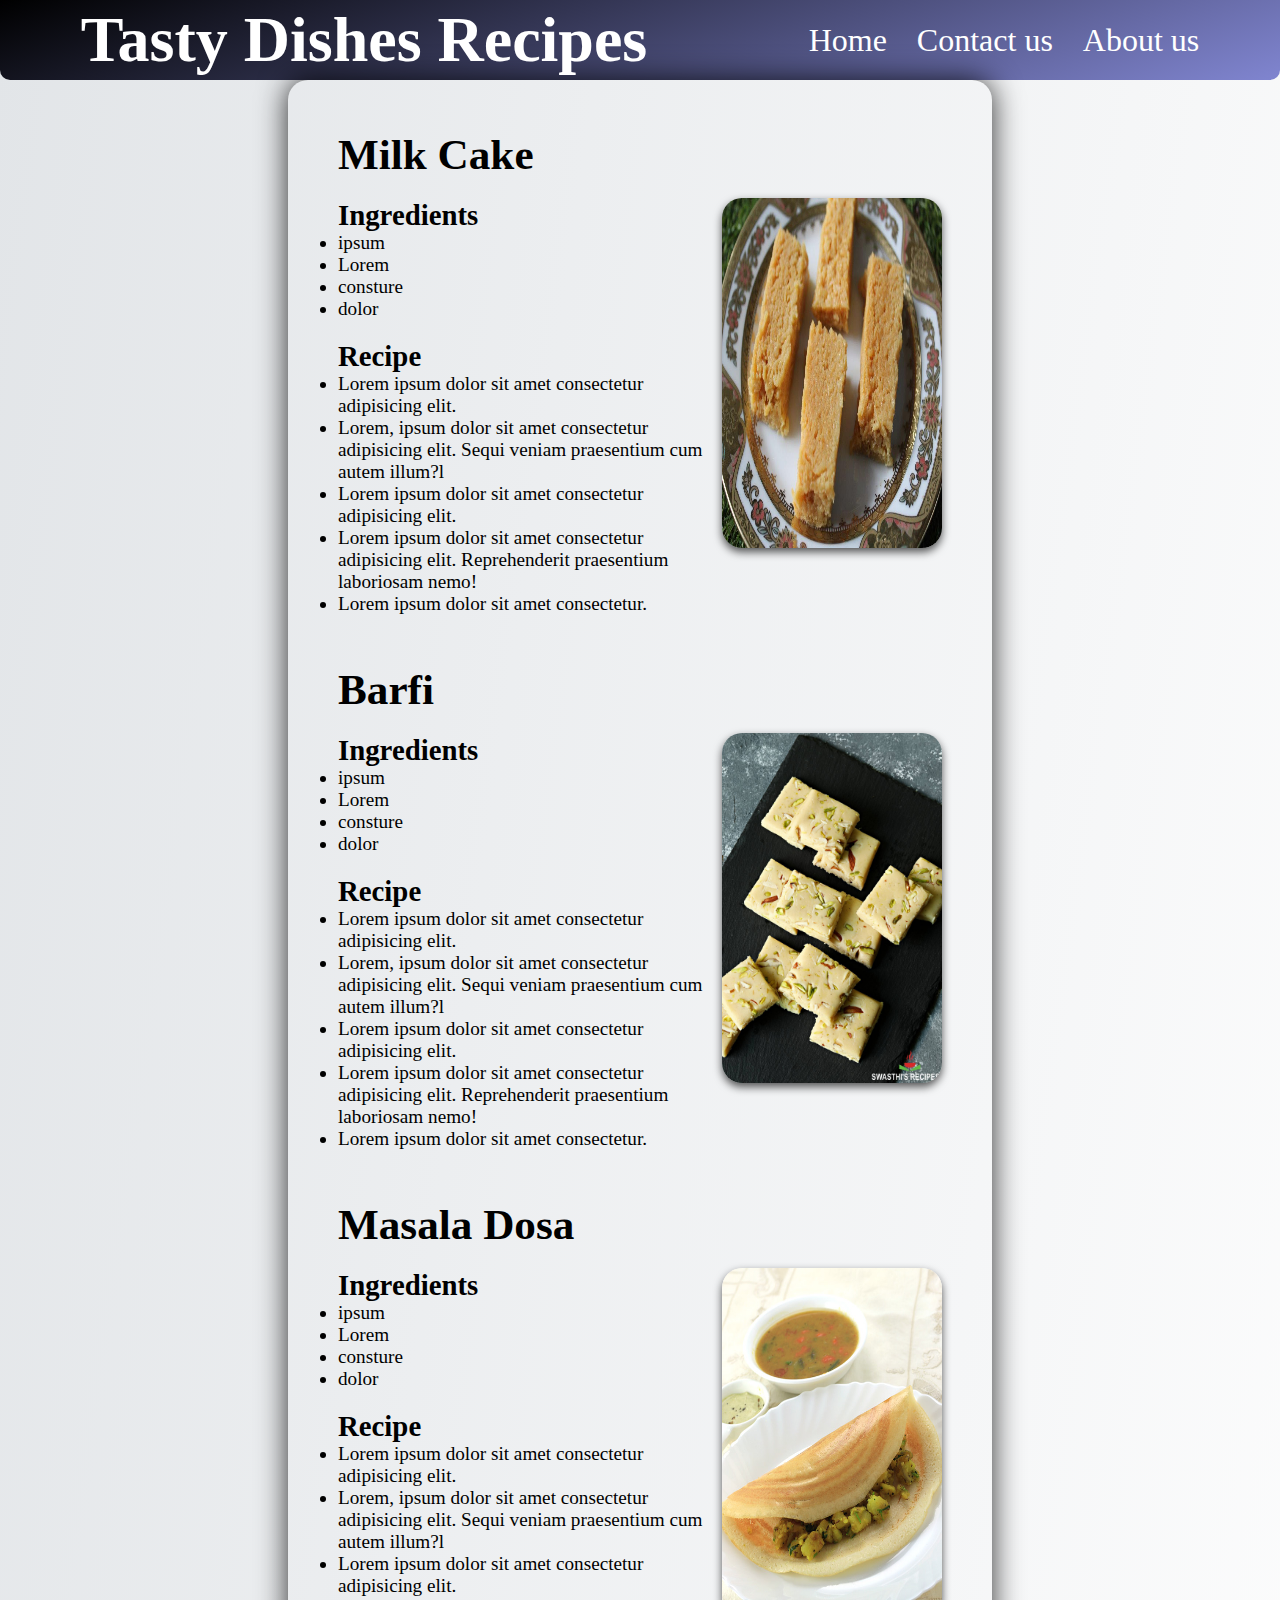
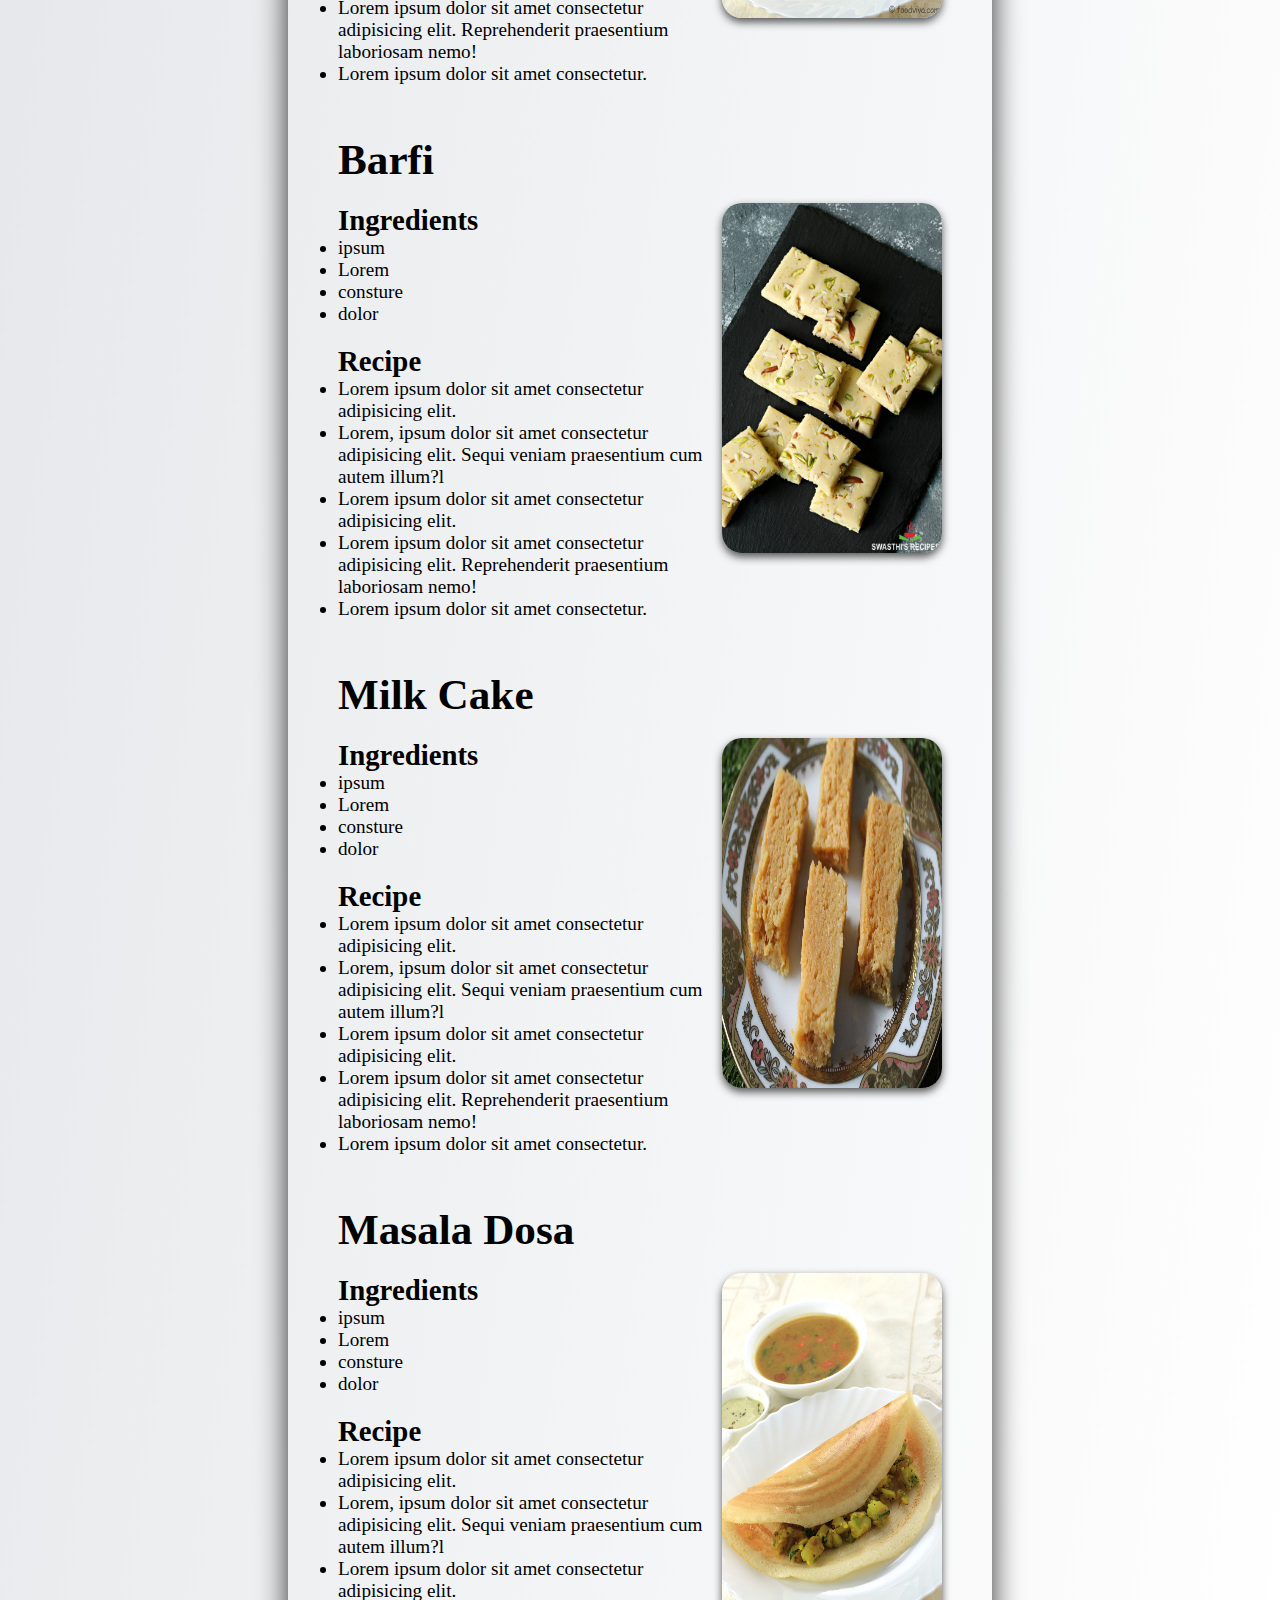
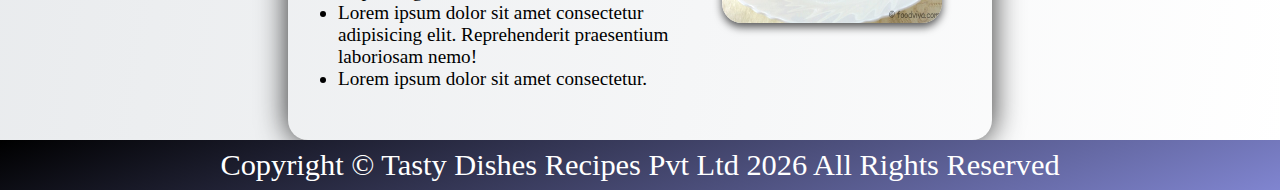
<file: css-practice/01.Recipe-Website/index.html>
<!DOCTYPE html>
<html lang="en">
<head>
    <meta charset="UTF-8">
    <meta name="viewport" content="width=device-width, initial-scale=1.0">
    <title>Tasty Dishes Recipes</title>
    <link rel="stylesheet" href="styles.css">
</head>
<body> 
<div class="mainContainer">

    <head>
        <nav>
            <div class="navContainer">
                <div class="logoDiv">
                    <h1>Tasty Dishes Recipes</h1>
                </div>
                <div class="aDiv">
                    <a href="#">Home</a>
                    <a href="#">Contact us</a>
                    <a href="#">About us</a>
                </div>
            </div>
        </nav>
    </head>

    <main>
        <div class="mainContent">
            <div class="item">
                <div class="leftBox">
                    <h2>Milk Cake</h2>
                    
                    <ul>
                        <h3>Ingredients</h3>
                        <li>ipsum</li>
                        <li>Lorem</li>
                        <li>consture</li>
                        <li>dolor</li>
                    </ul>
                    
                    <ul>
                        <h3>Recipe</h3>
                        <li>Lorem ipsum dolor sit amet consectetur adipisicing elit.</li>
                        <li>Lorem, ipsum dolor sit amet consectetur adipisicing elit. Sequi veniam praesentium cum autem illum?l</li>
                        <li>Lorem ipsum dolor sit amet consectetur adipisicing elit.</li>
                        <li>Lorem ipsum dolor sit amet consectetur adipisicing elit. Reprehenderit praesentium laboriosam nemo!</li>
                        <li>Lorem ipsum dolor sit amet consectetur.</li>
                    </ul>
                </div>
                <div class="rightBox">
                    <img src="milkcake.jpg" alt="milkCake-image">
                    <div class="overlay">
                        <span>Click here to Buy</span>
                    </div>
                </div>
            </div>

            <div class="item">
                <div class="leftBox">
                    <h2>Barfi</h2>
                    
                    <ul>
                        <h3>Ingredients</h3>
                        <li>ipsum</li>
                        <li>Lorem</li>
                        <li>consture</li>
                        <li>dolor</li>
                    </ul>
                    
                    <ul>
                        <h3>Recipe</h3>
                        <li>Lorem ipsum dolor sit amet consectetur adipisicing elit.</li>
                        <li>Lorem, ipsum dolor sit amet consectetur adipisicing elit. Sequi veniam praesentium cum autem illum?l</li>
                        <li>Lorem ipsum dolor sit amet consectetur adipisicing elit.</li>
                        <li>Lorem ipsum dolor sit amet consectetur adipisicing elit. Reprehenderit praesentium laboriosam nemo!</li>
                        <li>Lorem ipsum dolor sit amet consectetur.</li>
                    </ul>
                </div>
                <div class="rightBox">
                    <img src="burfi.jpg" alt="barfi-image">
                    <div class="overlay">
                        <span>Click here to Buy</span>
                    </div>
                </div>
            </div>

            <div class="item">
                <div class="leftBox">
                    <h2>Masala Dosa</h2>
                    
                    <ul>
                        <h3>Ingredients</h3>
                        <li>ipsum</li>
                        <li>Lorem</li>
                        <li>consture</li>
                        <li>dolor</li>
                    </ul>
                    
                    <ul>
                        <h3>Recipe</h3>
                        <li>Lorem ipsum dolor sit amet consectetur adipisicing elit.</li>
                        <li>Lorem, ipsum dolor sit amet consectetur adipisicing elit. Sequi veniam praesentium cum autem illum?l</li>
                        <li>Lorem ipsum dolor sit amet consectetur adipisicing elit.</li>
                        <li>Lorem ipsum dolor sit amet consectetur adipisicing elit. Reprehenderit praesentium laboriosam nemo!</li>
                        <li>Lorem ipsum dolor sit amet consectetur.</li>
                    </ul>
                </div>
                <div class="rightBox">
                    <img src="masala-dosa.jpg" alt="masala-dosa">
                    <div class="overlay">
                        <span>Click here to Buy</span>
                    </div>
                </div>
            </div>

            <div class="item">
                <div class="leftBox">
                    <h2>Barfi</h2>
                    
                    <ul>
                        <h3>Ingredients</h3>
                        <li>ipsum</li>
                        <li>Lorem</li>
                        <li>consture</li>
                        <li>dolor</li>
                    </ul>
                    
                    <ul>
                        <h3>Recipe</h3>
                        <li>Lorem ipsum dolor sit amet consectetur adipisicing elit.</li>
                        <li>Lorem, ipsum dolor sit amet consectetur adipisicing elit. Sequi veniam praesentium cum autem illum?l</li>
                        <li>Lorem ipsum dolor sit amet consectetur adipisicing elit.</li>
                        <li>Lorem ipsum dolor sit amet consectetur adipisicing elit. Reprehenderit praesentium laboriosam nemo!</li>
                        <li>Lorem ipsum dolor sit amet consectetur.</li>
                    </ul>
                </div>
                <div class="rightBox">
                    <img src="burfi.jpg" alt="barfi-image">
                    <div class="overlay">
                        <span>Click here to Buy</span>
                    </div>
                </div>
            </div>

            <div class="item">
                <div class="leftBox">
                    <h2>Milk Cake</h2>
                    
                    <ul>
                        <h3>Ingredients</h3>
                        <li>ipsum</li>
                        <li>Lorem</li>
                        <li>consture</li>
                        <li>dolor</li>
                    </ul>
                    
                    <ul>
                        <h3>Recipe</h3>
                        <li>Lorem ipsum dolor sit amet consectetur adipisicing elit.</li>
                        <li>Lorem, ipsum dolor sit amet consectetur adipisicing elit. Sequi veniam praesentium cum autem illum?l</li>
                        <li>Lorem ipsum dolor sit amet consectetur adipisicing elit.</li>
                        <li>Lorem ipsum dolor sit amet consectetur adipisicing elit. Reprehenderit praesentium laboriosam nemo!</li>
                        <li>Lorem ipsum dolor sit amet consectetur.</li>
                    </ul>
                </div>
                <div class="rightBox">
                    <img src="milkcake.jpg" alt="milkCake-image">
                    <div class="overlay">
                        <span>Click here to Buy</span>
                    </div>
                </div>
            </div>

            <div class="item">
                <div class="leftBox">
                    <h2>Masala Dosa</h2>
                    
                    <ul>
                        <h3>Ingredients</h3>
                        <li>ipsum</li>
                        <li>Lorem</li>
                        <li>consture</li>
                        <li>dolor</li>
                    </ul>
                    
                    <ul>
                        <h3>Recipe</h3>
                        <li>Lorem ipsum dolor sit amet consectetur adipisicing elit.</li>
                        <li>Lorem, ipsum dolor sit amet consectetur adipisicing elit. Sequi veniam praesentium cum autem illum?l</li>
                        <li>Lorem ipsum dolor sit amet consectetur adipisicing elit.</li>
                        <li>Lorem ipsum dolor sit amet consectetur adipisicing elit. Reprehenderit praesentium laboriosam nemo!</li>
                        <li>Lorem ipsum dolor sit amet consectetur.</li>
                    </ul>
                </div>
                <div class="rightBox">
                    <img src="masala-dosa.jpg" alt="masala-dosa-image">
                    <div class="overlay">
                        <span>Click here to Buy</span>
                    </div>
                </div>
            </div>

        </div>
    </main>

    <footer>
        <div class="footer">
            <p>Copyright &copy; Tasty Dishes Recipes Pvt Ltd 2026 All Rights Reserved</p>
        </div>
    </footer>

</div>    
</body>
</html>
</file>
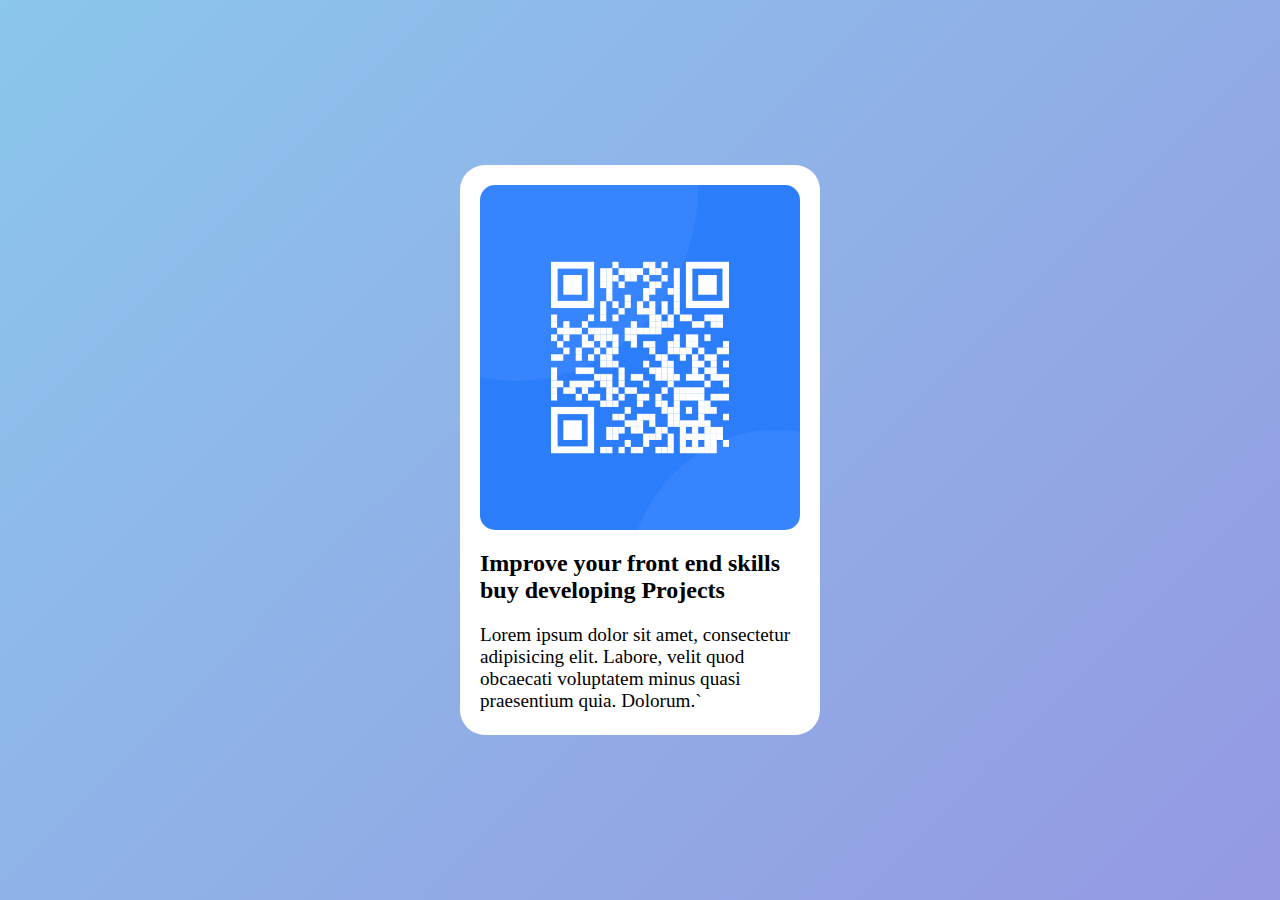
<file: css-practice/01.Card/card1/index.html>
<!DOCTYPE html>
<html lang="en">
<head>
    <meta charset="UTF-8">
    <meta name="viewport" content="width=device-width, initial-scale=1.0">
    <title>Card1</title>
    <link rel="stylesheet" href="style.css">
    <link rel="icon" type="image/x-icon" href="../favicon.png">

</head>
<body>
    <div class="mainContainer">
        <div class="card">
            <img src="../qrcode.png" alt="QR-Code">

            <h2>Improve your front end skills buy developing Projects</h2>
            <p>Lorem ipsum dolor sit amet, consectetur adipisicing elit. Labore, velit quod obcaecati voluptatem minus quasi praesentium quia. Dolorum.`</p>
        </div>
    </div>
    
</body>
</html>
</file>
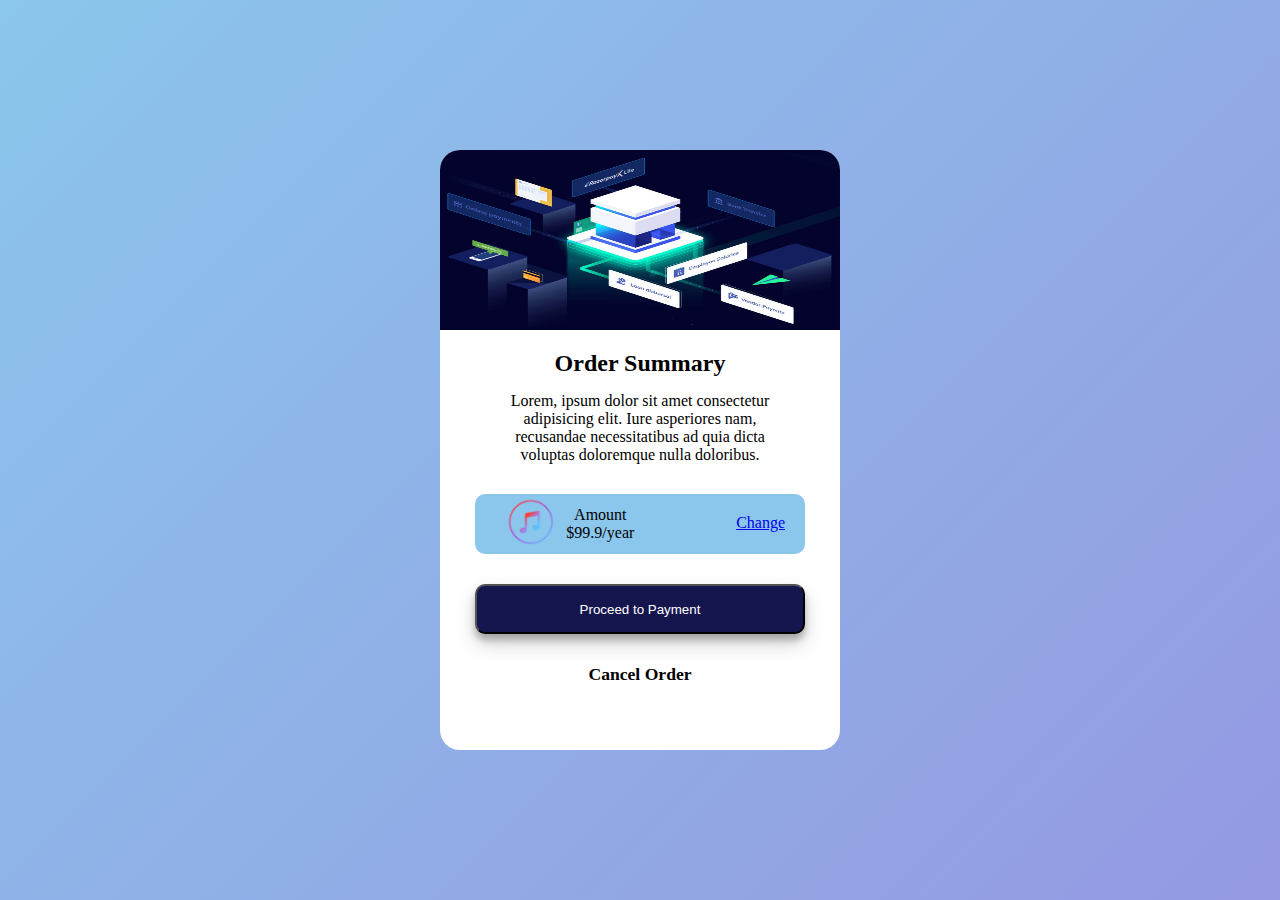
<file: css-practice/01.Card/card2/index.html>
<!DOCTYPE html>
<html lang="en">
<head>
    <meta charset="UTF-8">
    <meta name="viewport" content="width=device-width, initial-scale=1.0">
    <title>card2</title>
    <link rel="stylesheet" href="style.css">
</head>
<body>
    <div class="mainContainer">
        <div class="card">

            <img src="../icon.jpg" alt="icon=image">

            <div class="contentDiv">
                <div class="orderSum">
                    <h2>Order Summary</h2>
                    <p>Lorem, ipsum dolor sit amet consectetur adipisicing elit. Iure asperiores nam, recusandae necessitatibus ad quia dicta voluptas doloremque nulla doloribus.</p>
                </div>

                <div class="divAmount">
                    <div class="leftBox">
                        <div class="musicImg"><img src="../music.png" alt="music-image">
                        </div>

                        <div class="amount">
                            <p>Amount</p>
                            <p>$99.9/year</p>
                        </div>
                    </div>

                    <div class="rightBox">
                        <a href="#">Change</a>
                    </div>
                </div>

                <button id="paymentButton">Proceed to Payment</button>

                <a href="#" id="cancelLink">Cancel Order</a>

            </div>

        </div>
    </div>
    
</body>
</html>
</file>
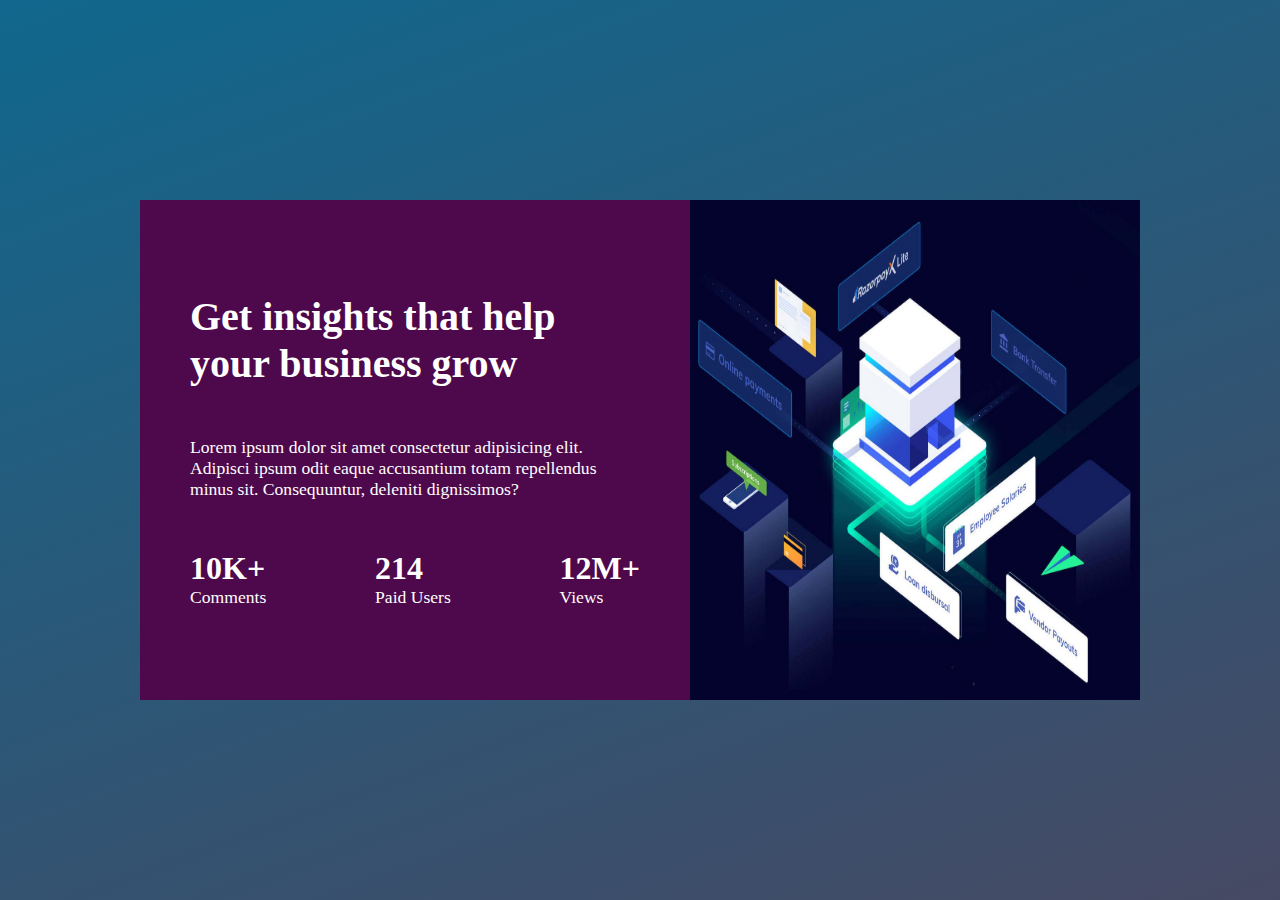
<file: css-practice/01.Card/card3/index.html>
<!DOCTYPE html>
<html lang="en">
<head>
    <meta charset="UTF-8">
    <meta name="viewport" content="width=device-width, initial-scale=1.0">
    <title>card3</title>
    <link rel="stylesheet" href="style.css">
</head>
<body>
    <div class="mainContainer">
        <div class="card">
            <div class="content">
                <h2>Get insights that help your business grow</h2>

                <p>Lorem ipsum dolor sit amet consectetur adipisicing elit. Adipisci ipsum odit eaque accusantium totam repellendus minus sit. Consequuntur, deleniti dignissimos?</p>

                <div class="analytic">
                    <div class="items"><h1>10K+</h1><p>Comments</p></div>
                    <div class="items"><h1>214</h1><p>Paid Users</p></div>
                    <div class="items"><h1>12M+</h1><p>Views</p></div>
                </div>
            </div>

            <div class="imageDiv">
                <img src="../icon.jpg" alt="icon-image">
            </div>
        </div>
    </div>
</body>
</html>
</file>
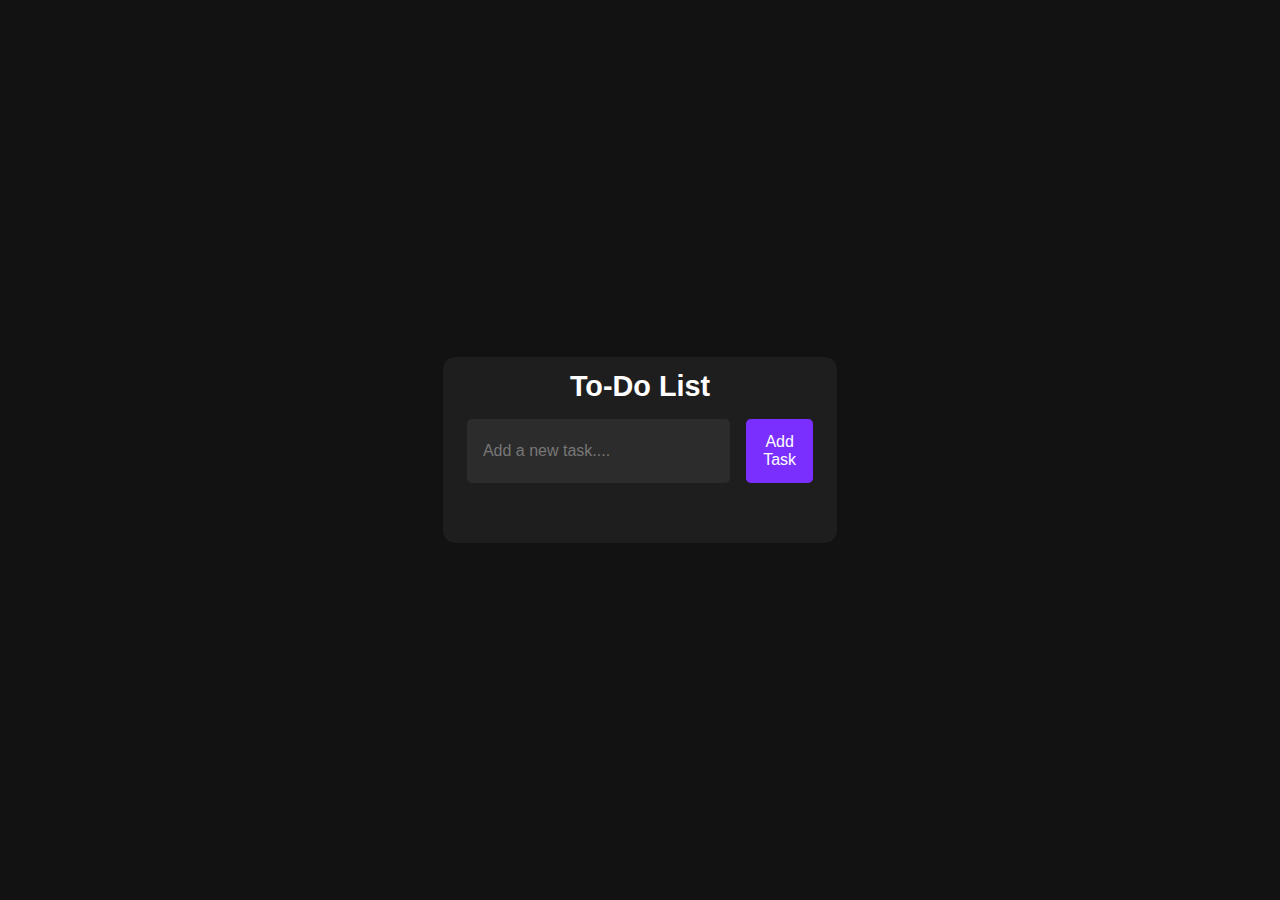
<file: web-dev/js/01todolist/index.html>
<!DOCTYPE html>
<html lang="en">
<head>
    <meta charset="UTF-8">
    <meta name="viewport" content="width=device-width, initial-scale=1.0">
    <title>To-Do List</title>
    <link rel="stylesheet" href="style.css">
</head>
<body>
    <div class="container">
        <h1>To-Do List</h1>
        <div class="input-container">
            <input type="text" id="todo-input" placeholder="Add a new task...."/>
            <button id="add-task-btn">Add Task</button>
        </div>
        <ul id="todo-list">
            <!-- <li>dance balle balle <button>Delete</button></li> -->
        </ul>
    </div>

    <script src="script.js"></script>
</body>
</html>
</file>
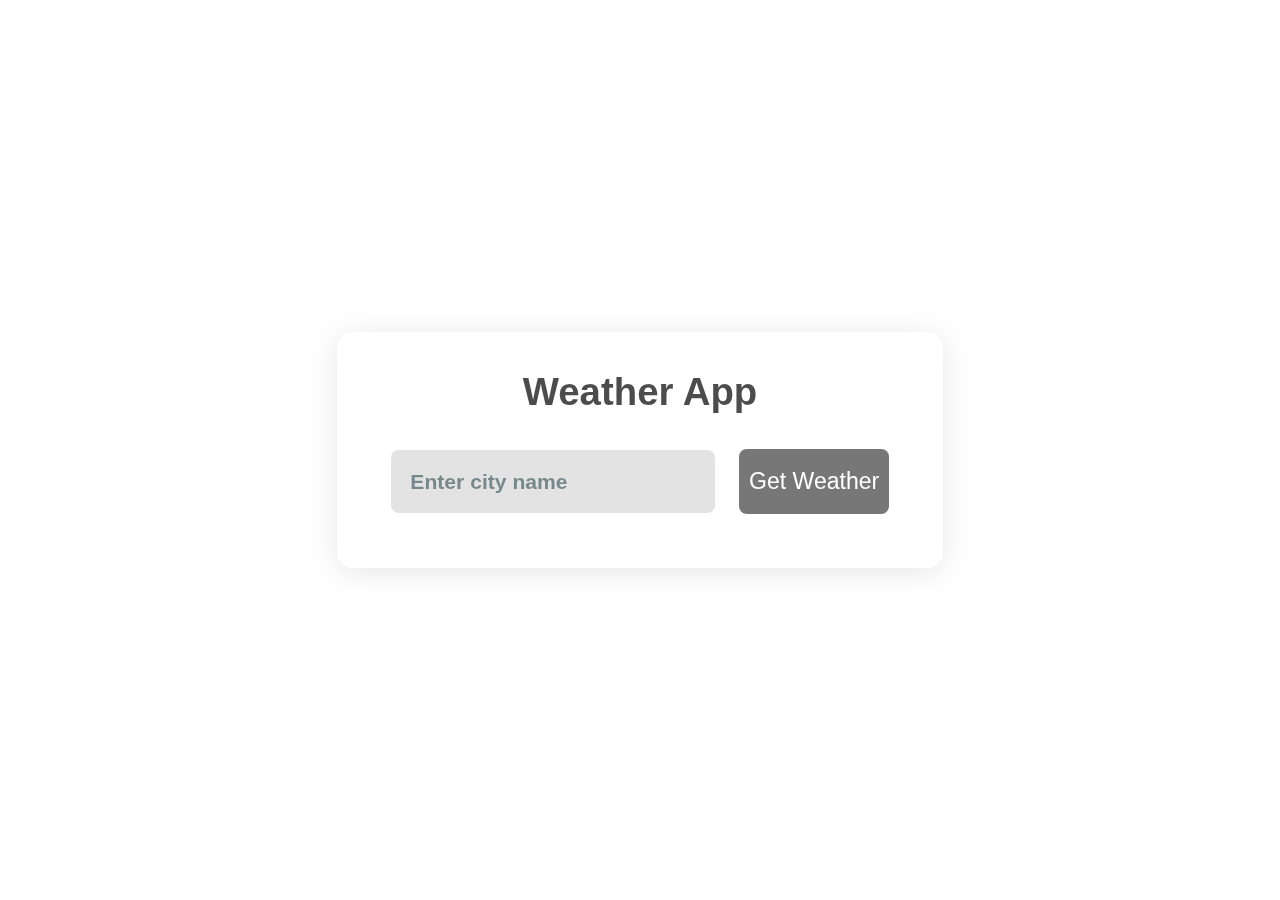
<file: web-dev/js/02weatherapp/index.html>
<!DOCTYPE html>
<html lang="en">
<head>
    <meta charset="UTF-8">
    <meta name="viewport" content="width=device-width, initial-scale=1.0">
    <title>Weather App</title>
    <link rel="stylesheet" href="style.css">
</head>
<body>
    <div class="container">
        <h1>Weather App</h1>
        <div class="input-container">
            <input type="text" id="city-input" placeholder="Enter city name" />
            <button id="get-weather-btn">Get Weather</button>
        </div>
        <div id="weather-info" class="hidden">
            <!-- Weather information will be displayed here -->
            <h2 id="city-name"></h2>
            <p id="temperature"></p>    
            <p id="description"></p>
            <p id="humidity"></p>
            <p id="wind-speed"></p>
        </div>
        <p id="error-message" class="hidden">City not found. Please try again.</p>
    </div>

    <script src="script.js"></script>
</body>
</html>
</file>
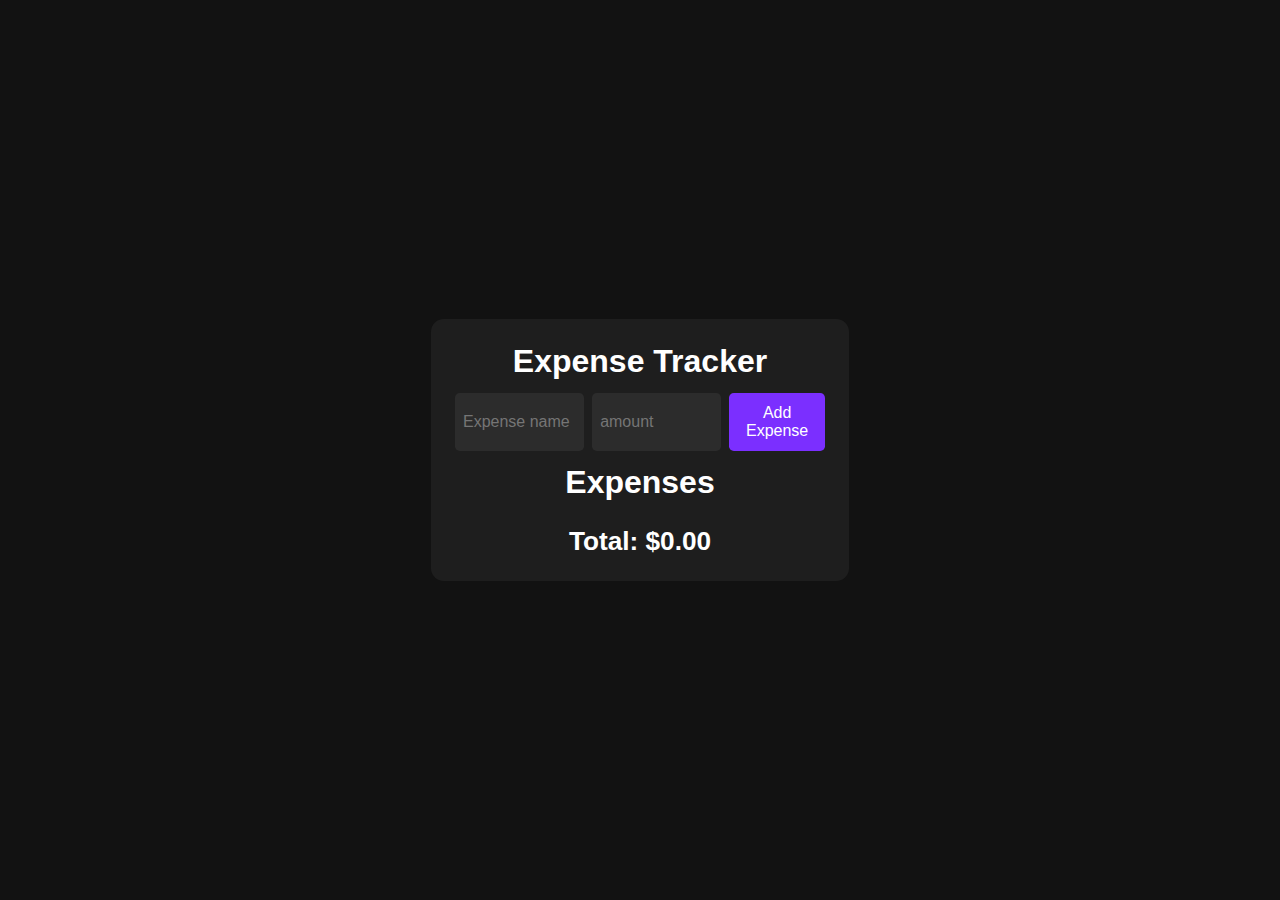
<file: web-dev/js/03expense-tracker/index.html>
<!DOCTYPE html>
<html lang="en">
<head>
    <meta charset="UTF-8">
    <meta name="viewport" content="width=device-width, initial-scale=1.0">
    <title>Expense Tracker</title>
    <link rel="stylesheet" href="style.css">
</head>
<body>
    <div class="container">
        <h1>Expense Tracker</h1>
        <form id="expense-form">
            <input type="text" id="expense-name" placeholder="Expense name" required >

            <input type="number" id="expense-amount" placeholder="amount" min="0" required>

            <button type="submit" id="add-button">Add Expense</button>
        </form>

        <h2>Expenses</h2>
        <ul id="expense-list">
            <!-- Expenses will be dynamically added here using JS  -->
            <!-- <li>Movie - $100.00 <button>Delete</button></li>
            <li>Course - $5.00 <button>Delete</button></li> -->
        </ul>

        <div id="total">
            <h3>Total: $<span id="total-amount">0.00</span></h3>
        </div>
    </div>
    <script src="script.js"></script>
</body>
</html>
</file>
<file: css-practice/01.Recipe-Website/styles.css>
*{
    margin: 0;
    padding: 0;
    box-sizing: border-box;
}

.mainContainer{
    height: 100%;
    width: 100%;
    overflow-x: none;
    background-color: #e2e5e8;
    background-image: linear-gradient(98deg, #e2e5e8 0%, #ffffff 100%);
}

.navContainer{
    /* border: 2px solid yellow; */
    border-bottom-left-radius: 10px;
  border-bottom-right-radius: 10px;
    width: 100%;
    min-height: 80px;
    background-color: #000000;
background-image: linear-gradient(160deg, #000000 0%, #8085d0 100%);
    display: flex;
    justify-content: space-around;
    align-items: center;
    overflow-x: none;

}

.logoDiv{
    color: white;
    font-size: 2rem;
}

.aDiv{
    list-style-type: none;
    display: flex;
    justify-content: space-around;
    gap: 30px;
    align-items: center;
    /* padding: 10px; */
}

.aDiv a{
    text-decoration: none;
    color: white;
    font-size: 2rem;
}

.footer{
    font-size: 1.9rem;
    background-color: #000000;
    background-image: linear-gradient(160deg, #000000 0%, #8085d0 100%);
    color: white;
    text-align: center;
    min-height: 50px;
    display: flex;
    align-items: center;
    justify-content: space-around;
}


.mainContent{
    /* border: 2px solid black; */
    border-radius: 20px;
    width: 55%;
    display: flex;
    /* align-items: center; */
    /* justify-content: space-around; */
    margin: auto;
    padding: 50px;
    flex-direction: column;
    gap: 50px;
    box-shadow: 0 0 30px rgba(0, 0, 0, 0.824);

}

.item{
    display: flex;
    /* border: 1px solid yellow; */
    justify-content: space-between;
    align-items: center;
}

.item h2{
    font-size: 2.7rem;
}

.item h3{
    font-size: 1.8rem;
}

.leftBox{
    /* border: 1px solid gray; */
    display: flex;
    flex-direction: column;
    gap: 20px;
}

.leftBox ul{
    /* list-style-type: none; */
    font-size: 1.2rem;
}

.rightBox{
    /* border: 1px solid red; */
    position: relative;
    /* overflow: hidden; */
    display: flex;
    align-items: center;
    justify-content: space-around;  
    transition: all 0.6s linear 0s;  
}

.rightBox img{
    height: 350px;
    width: 220px;
    border-radius: 20px;
    transition: all 0.6s linear 0s;
    box-shadow: 0 4px 8px rgba(0, 0, 0, 0.662);

}

.rightBox:hover{
    transform: scale(1.2);
}

.rightBox .overlay{
    position: absolute;
    background-color: #151517af;
    color: white;
    display: flex;
    align-items: center;
    justify-content: space-around;
    height: 100%;
    width: 100%;
    border-radius: 20px;
    opacity: 0;
    transition: all 0.6s linear 0s;
}

.rightBox:hover .overlay{
    opacity: 1;
}
</file>
<file: css-practice/01.Card/card1/style.css>
*{
    margin: 0;
    padding: 0;
    box-sizing: border-box;
}

body{
    height: 100vh;
    width: 100vw;
}

.mainContainer{
    height: 100%;
    width: 100%;
    background-color: #8BC6EC;
    background-image: linear-gradient(135deg, #8BC6EC 0%, #9599E2 100%);
    display: flex;
    justify-content: center;
    align-items: center;

}

.card{
    height: 570px;
    width: 360px;
    background-color: white;
    border-radius: 25px;
    display: flex;
    flex-direction: column;
    padding: 20px;
    gap: 20px;
}


.card img{
    border-radius: 15px;
    height: 65%;
    width: 100%;
}

.card h2{
    font-weight: bold;
}

.card p{
    font-size: 1.2rem;
}
</file>
<file: css-practice/01.Card/card2/style.css>
*{
    margin: 0;
    padding: 0;
    box-sizing: border-box;
}

.mainContainer{
    height: 100vh;
    width: 100vw;
    background-color: #8BC6EC;
    background-image: linear-gradient(135deg, #8BC6EC 0%, #9599E2 100%);
    display: flex;
    flex-direction: column;
    justify-content: center;
    align-items: center;

}

.card{
    height: 600px;
    width: 400px;
    background-color: white;
    border-radius: 20px;
    display: flex;
    flex-direction: column;
    /* align-items: center; */
}

.card img{
    height: 30%;
    width: 100%;
    border-radius: 20px 20px 0 0;
}

.contentDiv{
    height: 70%;
    display: flex;
    gap: 10px;
    flex-direction: column;
    /* justify-content: center; */
    align-items: center;
    margin: 20px;
    gap: 30px;
    text-align: center;
}

.orderSum{
    display: flex;
    flex-direction: column;
    gap: 15px;
    width: 80%;
    text-align: center;
}

.orderSum p{
    text-align: center;
    font-size: 1rem;
}


.divAmount{
    background-color:  #8BC6EC;
    height: 60px;
    width: 330px;
    display: flex;
    align-items: stretch;
    justify-content: space-between;
    padding: 20px;
    border-radius: 10px;
}

.leftBox{
    display: flex;
    justify-content: space-evenly;
    align-items: center;

    width: 50%;
    height: 100%;
}

.musicImg img{
    height: 60px;
    width: 60px;
}

.amount p{
    font-size: 1rem;
}

#paymentButton{
    border-radius: 10px;
    height: 50px;
    width: 330px;
    text-align: center;
    color: white;
    background-color: rgb(22, 22, 79);
    box-shadow: 0 10px 20px rgba(0, 0, 0, 0.19), 0 6px 6px rgba(0, 0, 0, 0.23);
}

#cancelLink{
    color: black;
    font-size: 1.1rem;
    font-weight: bold;
    text-decoration: none;
}
</file>
<file: css-practice/01.Card/card3/style.css>
*{
    margin: 0;
    padding: 0;
    box-sizing: border-box;
}

.mainContainer{
    height: 100vh;
    width: 100vw;
    background-color: #cdd6da;
    background-image: linear-gradient(160deg, #10678d 0%, #464963 100%);
    display: flex;
    justify-content: center;
    align-items: center;
}

.card{
    height: 500px;
    width: 1000px;
    background-color: #4e094c;
    display: flex;
    justify-content: ;
    position: relative;
    overflow: hidden;
}

.card:hover::before {
    left: 0%; /* Move the overlay to the right edge of the card */
}

.card::before {
    content: "";
    position: absolute;
    top: 0;
    left: -100%;
    width: 100%;
    height: 100%;
    background-color: rgba(0, 0, 0, 0.5); /* Adjust the overlay color and opacity */
    transition: left 5s ease; /* Add transition for smooth animation */
}

.content{
    height: 100%;
    width: 50%;
    color: white;
    display: flex;
    flex-direction: column;
    justify-content: center;
    align-items: center;
    gap: 50px;
    /* margin: 50px; */
    margin: 0 50px;
}

.content h2{
    font-size: 2.5rem;
}

.content p{
    font-size: 1.1rem;
}


.analytic{
    width: 100%;
    display: flex;
    justify-content: space-between;
}

.imageDiv{
    width: 50%;
    height: 100%;
}

.imageDiv img{
    height: 100%;
    width: 100%;
}
</file>
<file: web-dev/js/01todolist/style.css>
*{
    margin: 0;
    padding: 0;
    box-sizing: border-box;
    font-family: "Roboto", sans-serif;
    font-optical-sizing: auto;
}

body{
    background-color: #121212;
    color: white;
    height: 100vh;
    display: flex;
    justify-content: center;
    align-items: center;
}

.container{
    /* border: 1px solid yellow; */
    background-color: #1E1E1E;
    display: flex;
    flex-direction: column;
    justify-content: center;
    align-items: center;
    border-radius: 0.8rem;
    gap: 1rem;
    padding: 0.8rem 1.5rem;
    margin: 1rem;
}

.container h1{
    color: #FFFFFF;
    font-size: 1.8rem;
}

.input-container{
    height: 4rem;
    /* border: 1px solid yellowgreen; */
    display: flex;
    gap: 1rem;
}

#todo-input{
    background-color: #2C2C2C;
    color: white;
    border: none;
    border-radius: 0.3rem;
    font-size: 1rem;
    width: 80%;
    padding: 2rem 1rem;
}

#todo-input:focus{
    outline: none;
}

#todo-input::placeholder{
    color: #777777;
    font-size: 1rem;
    /* padding: 2rem 1rem; */
}

#todo-input:focus::placeholder{
    color: transparent;
}

#add-task-btn{
    background-color: #7B2FFF;
    color: white;
    border: none;
    border-radius: 0.3rem;
    padding: 0rem 0.8rem;
    font-size: 1rem;
    width: 20%;
}

#add-task-btn:active{
    background-color: #6366F1;
}

#todo-list{
    list-style-type: none;
    width: 100%;
    display: flex;
    flex-direction: column;
    gap: 1.5rem;
    margin: 1rem 0rem;
}

#todo-list li{
    /* border: 1px solid yellowgreen; */
    display: flex;
    align-items: center;
    padding: 1rem 0.5rem;
    gap: 2rem;
    background-color: #2C2C2C;
    border-radius: 0.3rem;
    justify-content: space-between;

}

.completed{
    background-color: #2c2c2c81 !important;
    color: #888;
}

.completed span{
    text-decoration: line-through;
}

#todo-list button{
    background-color: #FF3B30;
    color: white;
    border: none;
    border-radius: 0.3rem;
    padding: 0.6rem 0.8rem;
    font-size: 1rem;
    align-self: flex-end;
    
}

#todo-list button:active{
    background-color: #ff3a30cc;
}
</file>
<file: web-dev/js/02weatherapp/style.css>
*{
    margin: 0;
    padding: 0;
    box-sizing: border-box;
    font-family: "Oswald", sans-serif;
    font-style: normal;
    font-optical-sizing: auto;
    font-size: 1.2rem;
}

body{
    display: flex;
    height: 100vh;
    justify-content: center;
    align-items: center;
    background: url('https://images.unsplash.com/photo-1506744038136-46273834b3fb?ixlib=rb-4.0.3&ixid=M3wxMjA3fDB8MHxzZWFyY2h8Mnx8Y2xlYXIlMjBza3l8ZW58MHx8MHx8&auto=format&fit=crop&w=800&q=60') no-repeat center center/cover;
}

.container{
    border-radius: 16px;
    background: rgba(255, 255, 255, 0.42);
    backdrop-filter: blur(4.6px);
    box-shadow: 0 4px 30px rgba(0, 0, 0, 0.1);
    /* border: 1px solid rgba(255, 255, 255, 0.3); */
    border: none;
    -webkit-backdrop-filter: blur(4.6px);

    padding: 2rem;
    margin: 1rem;
    display: flex;
    flex-direction: column;
    justify-content: center;
    align-items: center;
    gap: 1rem;
}

.container h1{
    font-family: "Archivo Black", sans-serif;
    font-weight: 700;
    font-style: normal;
    font-optical-sizing: auto;
    font-size: 2rem;
    color: #000000b3;
}

.input-container{
    display: flex;
    gap: 1.3rem;
    align-items: center;
    /* border: 1px solid yellow; */
    padding: 0.8rem;
}

#city-input{
    font-family: "Oswald", sans-serif;
    padding: 1rem 1rem;
    border: none;
    outline: rgb(171, 157, 196);
    border-radius: 0.4rem;
    background-color: #2c2c2c22;
    color: rgba(21, 54, 60, 0.53);
    font-size: 1.1rem;
    font-weight: bold;

}

#city-input::placeholder{
    color: rgba(21, 54, 60, 0.53);
}

#city-input:focus::placeholder{
    color: transparent;
    transition: all 0.3s ease-in-out;
}

#get-weather-btn{
    padding: 1rem 0.5rem;
    border: none;
    border-radius: 0.4rem;
    background-color: rgba(0, 0, 0, 0.534);
    color: white;
}

#get-weather-btn:hover{
    cursor: pointer;
    background-color: rgba(0, 0, 0, 0.734);
    transition: all 0.3s ease-in-out;
}

#get-weather-btn:active{
    transform: scale(0.98);
}

.hidden{
    display: none !important; 
}

#weather-info{
    display: flex;
    flex-direction: column;
    justify-content: center;
    align-items: start;
    gap: 0.5rem;
    /* border: 1px solid red; */
    padding: 0rem 2rem;

}

#weather-info h2{
    font-weight: 600;
    font-size: 2rem;
    align-self: center;
    color: #00000068;
}

#weather-info p{
    font-weight: 530;
    font-size: 1.4rem;
    color: #000000a4;
}

#weather-info span{
    font-weight: 600;
    color: #000000b3;
}

#error-message{
    color: rgba(255, 60, 0, 0.557);
    font-weight: bold;
    font-size: 1.4rem;
    margin-top: 0.5rem;
}
</file>
<file: web-dev/js/03expense-tracker/style.css>
*{
    margin: 0;
    padding: 0;
    box-sizing: border-box;
    font-family: "Roboto", sans-serif;
    font-optical-sizing: auto;
    color: white;
}

body{
    background-color: #121212;
    height: 100vh;
    display: flex;
    justify-content: center;
    align-items: center;
}

.container{
    width: 418px;
    background-color: #1E1E1E;
    padding: 1.5rem;
    margin: 1rem;
    border-radius: 0.8rem;
    display: flex;
    flex-direction: column;
    justify-content: center;
    align-items: center;
    gap: 0.8rem;

}
.container h1{
    font-size: 2rem;
}

.container h2{
    font-size: 2rem;
}

ul{
    list-style-type: none;
}

form{
    display: flex;
    gap: 0.5rem;

}

form input{
    background-color: #2C2C2C;
    padding: 0rem 0.5rem;
    font-size: 1rem;
    width: 50%;
    border: none;
    outline: none;
    border-radius: 0.3rem;
}

form input:focus::placeholder{
    color: transparent;
}


button{
    /* width: 20%; */
    background-color: #7B2FFF;
    border: none;
    padding: 0.7rem 1rem;
    border-radius: 0.3rem;
    font-size: 1rem;

}

ul{
    display: flex;
    width: 100%;
    gap: 1rem;
    border-radius: 0.3rem;
    flex-direction: column;
    /* align-items: center; */
}

li{
    /* width: 100%; */
    display: flex;
    justify-content: space-between;
    align-items: center;
    font-size: 1rem;
    background-color: #2C2C2C;
    padding: 0.8rem 1rem;
    border-radius: 0.3rem;

}


button:active{
    background-color: #360193;
}

#total{
    font-size: 1.4rem;
}
</file>
